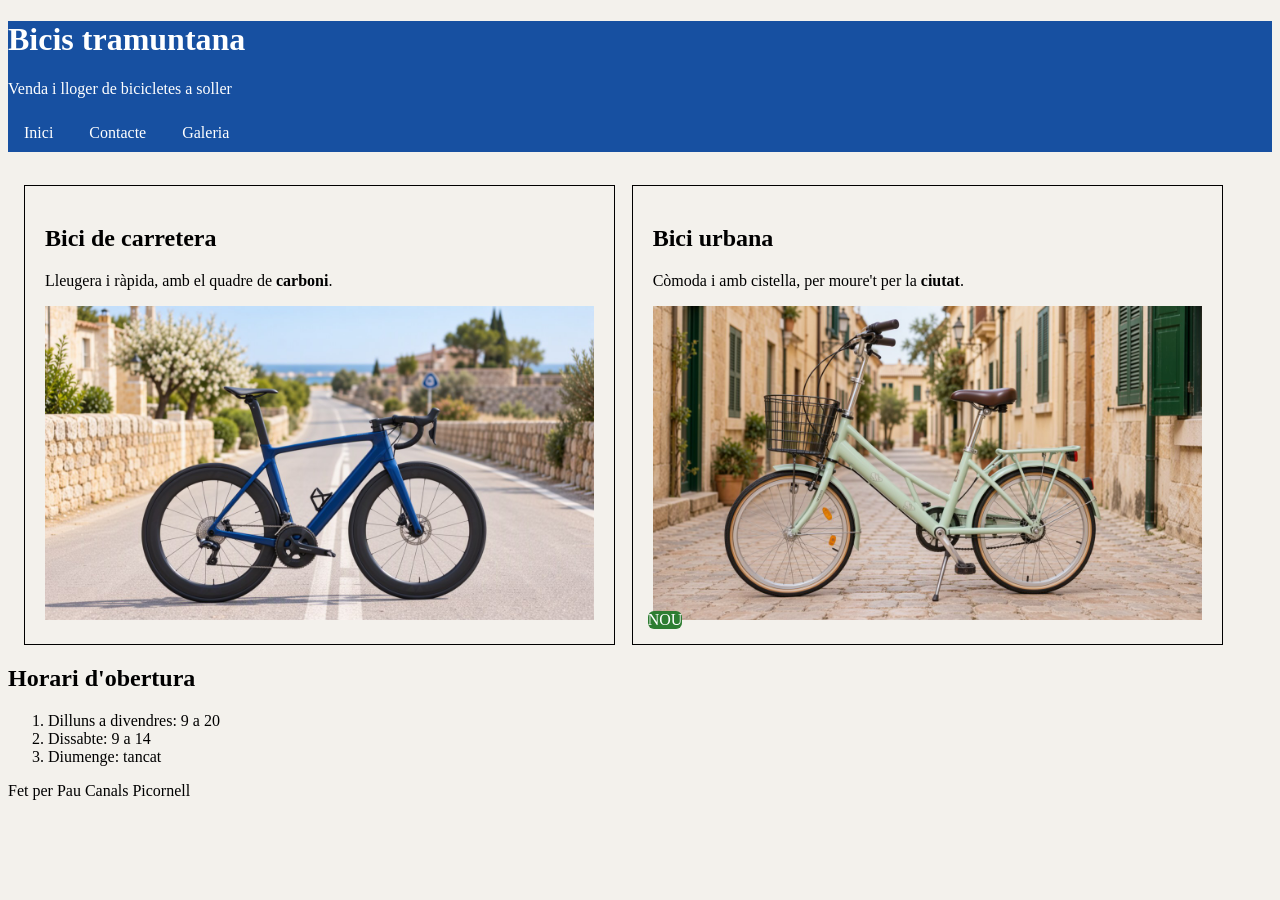
<file: index.html>
<!DOCTYPE html>
<html lang="ca">
<head>
    <meta charset="UTF-8">
    <meta name="viewport" content="width=device-width, initial-scale=1.0">
    <link rel="stylesheet" href="css/estils.css">
    <title>Bicis de tramuntana</title>
</head>
<body>
    <header>
        <h1>Bicis tramuntana</h1>
        <p class="eslogan">Venda i lloger de bicicletes a soller</p>
        <nav>
            <ul>
                <li><a href="index.html">Inici</a></li>
                <li><a href="contacte.html">Contacte</a></li>
                <li><a href="galeria.html">Galeria</a></li>
            </ul>
        </nav>
    </header>
    <main>
        <article>
            <h2>Bici de carretera</h2>
            <p>Lleugera i ràpida, amb el quadre de <strong>carboni</strong>.</p>
            <img src="img/carretera.jpg" alt="Bicicleta de carretera blava">
        </article>
        <article>
            <h2>Bici urbana</h2>
            <p>Còmoda i amb cistella, per moure't per la <strong>ciutat</strong>.</p>
            <img src="img/urbana.jpg" alt="Bicicleta urbana verda en un carrer empedrat">
            <span class="nou">Nou</span>
        </article>
    </main>
    <footer>
        <h2>Horari d'obertura</h2>
        <ol>
            <li>Dilluns a divendres: 9 a 20</li>
            <li>Dissabte: 9 a 14</li>
            <li>Diumenge: tancat</li>
        </ol>
        <p>Fet per Pau Canals Picornell</p>
    </footer>
</body>
</html>
</file>
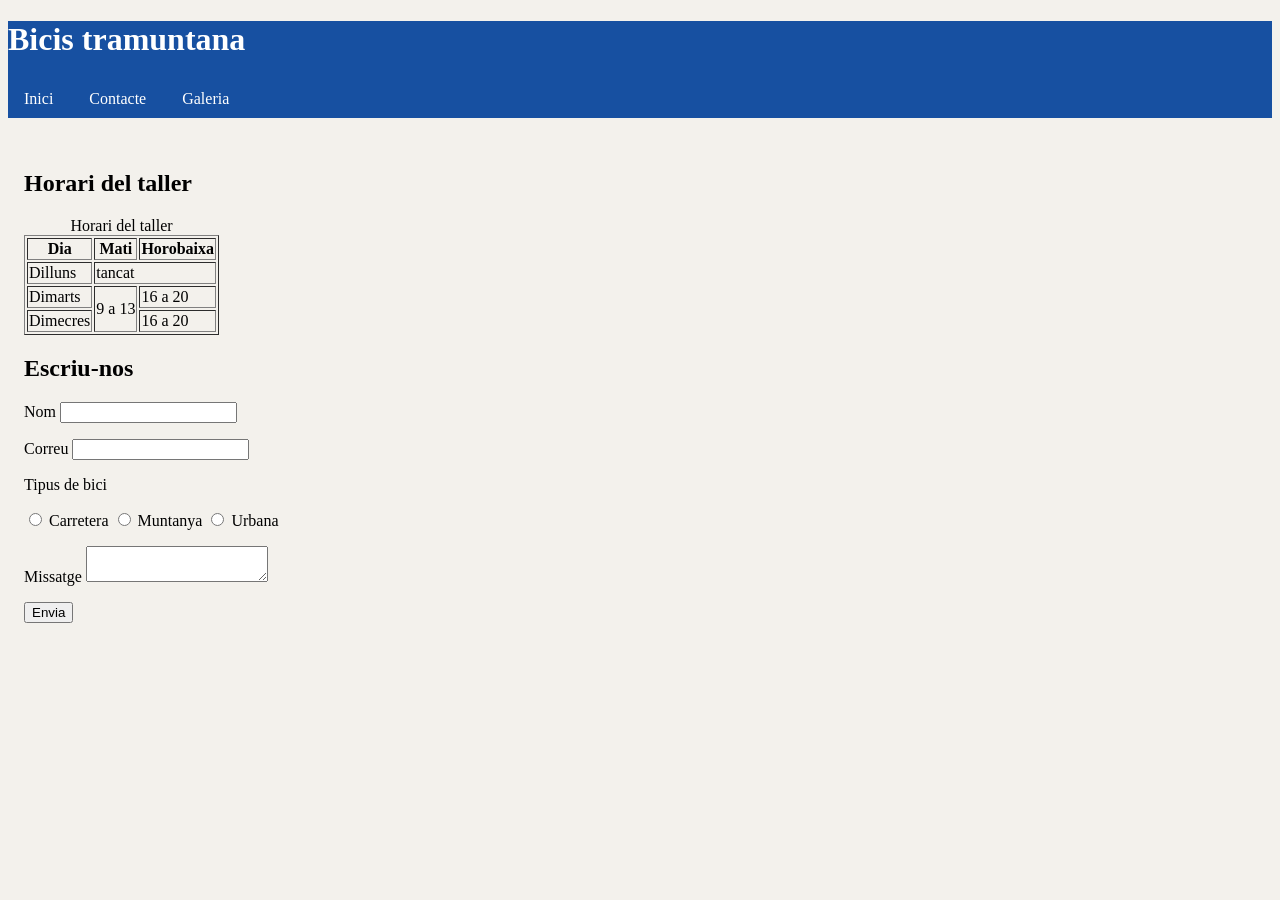
<file: contacte.html>
<!DOCTYPE html>
<html lang="ca">
<head>
    <meta charset="UTF-8">
    <meta name="viewport" content="width=device-width, initial-scale=1.0">
    <link rel="stylesheet" href="css/estils.css">
    <title>Contacte Bicis de tramuntana</title>
</head>
<body>
    <header>
        <h1>Bicis tramuntana</h1>
        <nav>
            <ul>
                <li><a href="index.html">Inici</a></li>
                <li><a href="contacte.html">Contacte</a></li>
                <li><a href="galeria.html">Galeria</a></li>
            </ul>
        </nav>
    </header>
    <main>
        <h2>Horari del taller</h2>
        <table border="1">
            <caption>Horari del taller</caption>
            <tr>
                <th>Dia</th>
                <th>Mati</th>
                <th>Horobaixa</th>
            </tr>
            <tr>
                <td>Dilluns</td>
                <td colspan="2">tancat</td>
            </tr>
            <tr>
                <td>Dimarts</td>
                <td rowspan="2">9 a 13</td>
                <td>16 a 20</td>
            </tr>
            <tr>
                <td>Dimecres</td>
                <td>16 a 20</td>
            </tr>
        </table>
        <h2>Escriu-nos</h2>
        <form action="contacte.php" method="post">
            <p>
                <label for="nom">Nom</label>
                <input type="text" id="nom" name="nom" required>
            </p>
            <p>
                <label for="correu">Correu</label>
                <input type="email" name="correu" id="correu" required>
            </p>
            <p>Tipus de bici</p>
            <p>
                <input type="radio" name="bici" id="carretera" value="carretera">
                <label for="carretera">Carretera</label>
                <input type="radio" name="bici" id="muntanya" value="muntanya">
                <label for="muntanya">Muntanya</label>
                <input type="radio" name="bici" id="urbana" value="urbana">
                <label for="urbana">Urbana</label>
            </p>
            <p>
                <label for="missatge">Missatge</label>
                <textarea name="missatge" id="missatge"></textarea>
            </p>
            <button type="submit">Envia</button>
        </form>
    </main>
</body>
</html>
</file>
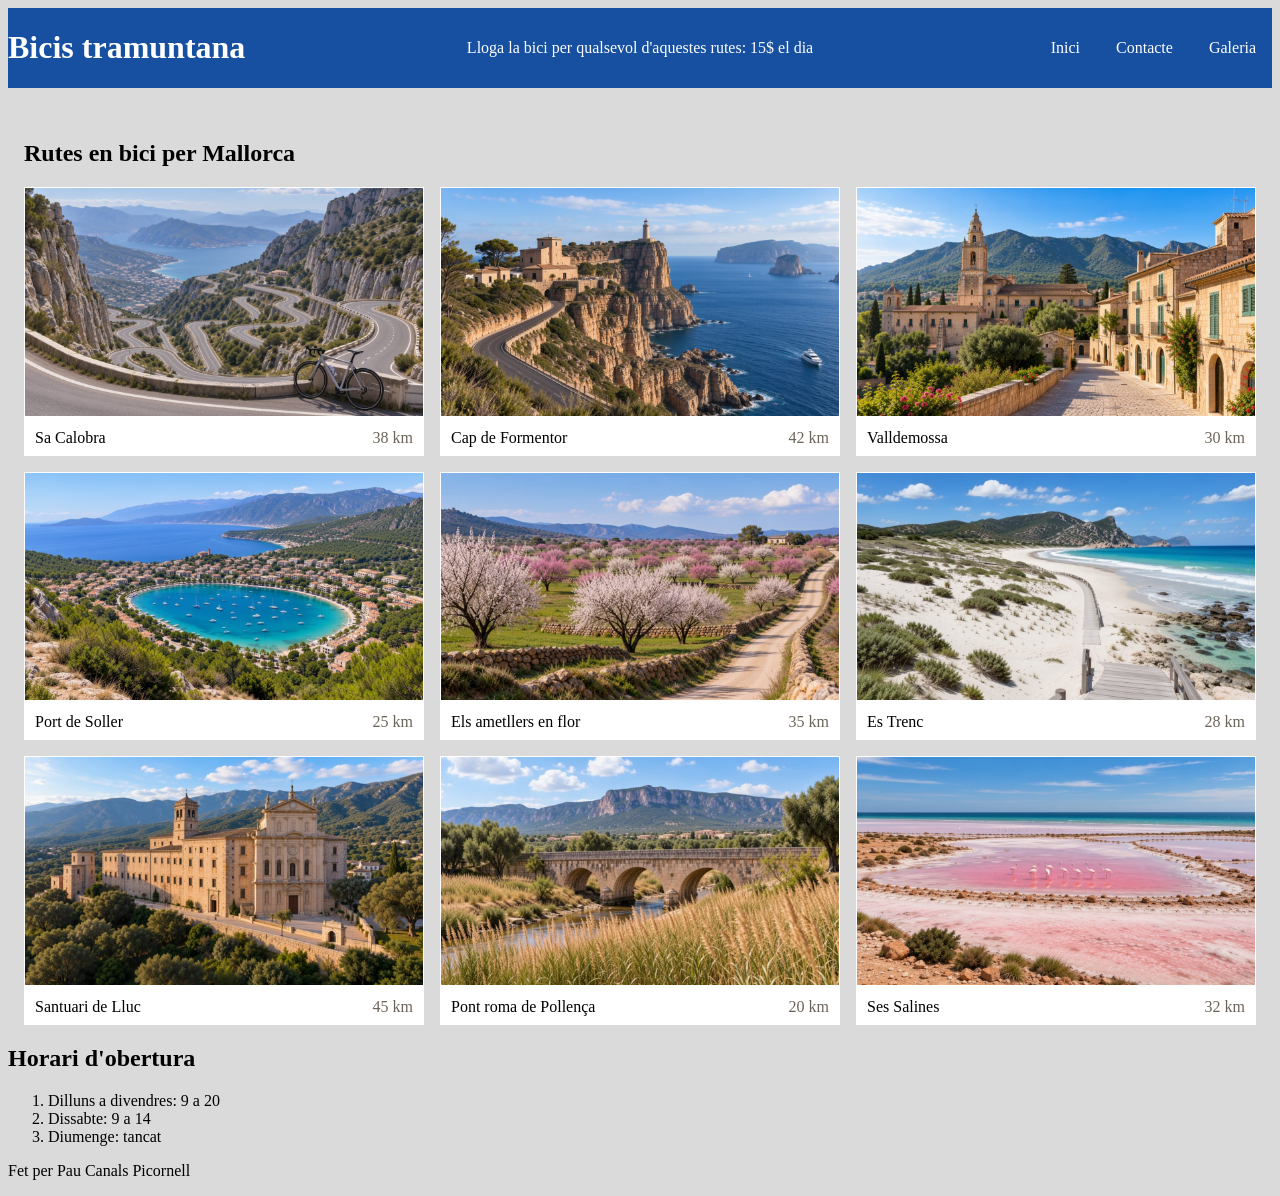
<file: galeria-flex.html>
<!DOCTYPE html>
<html lang="ca">
<head>
    <meta charset="UTF-8">
    <meta name="viewport" content="width=device-width, initial-scale=1.0">
    <link rel="stylesheet" href="css/estils.css">
    <link rel="stylesheet" href="css/galeria-flex.css">
    <title>Galeria(flexbox)</title>
</head>
<body>
    <header>
        <h1>Bicis tramuntana</h1>
        <p class="banner">Lloga la bici per qualsevol d'aquestes rutes: 15$ el dia</p>
        <nav>
            <ul>
                <li><a href="index.html">Inici</a></li>
                <li><a href="contacte.html">Contacte</a></li>
                <li><a href="galeria.html">Galeria</a></li>
            </ul>
        </nav>
    </header>
    <main>
        <h2>Rutes en bici per Mallorca</h2>
        <div class="galeria">
            <figure>
                <img src="galeria/sa_calobra.jpg" alt="Carretera de revolts entre penya-segats de la Serra de tramuntana">
                <figcaption>Sa Calobra <span class="km">38 km</span></figcaption>
            </figure>
            <figure>
                <img src="galeria/formentor.jpg" alt="Cap de Formentor">
                <figcaption>Cap de Formentor <span class="km">42 km</span></figcaption>
            </figure>
            <figure>
                <img src="galeria/valldemossa.jpg" alt="valldemossa">
                <figcaption>Valldemossa <span class="km">30 km</span></figcaption>
            </figure>
            <figure>
                <img src="galeria/port_soller.jpg" alt="">
                <figcaption>Port de Soller <span class="km">25 km</span></figcaption>
            </figure>
            <figure>
                <img src="galeria/ametllers.jpg" alt="ametllers">
                <figcaption>Els ametllers en flor <span class="km">35 km</span></figcaption>
            </figure>
            <figure>
                <img src="galeria/es_trenc.jpg" alt="Es trenc">
                <figcaption>Es Trenc <span class="km">28 km</span></figcaption>
            </figure>
            <figure>
                <img src="galeria/lluc.jpg" alt="Lluc">
                <figcaption>Santuari de Lluc <span class="km">45 km</span></figcaption>
            </figure>
            <figure>
                <img src="galeria/pollenca.jpg" alt="Pont roma de Pollença">
                <figcaption>Pont roma de Pollença <span class="km">20 km</span></figcaption>
            </figure>
            <figure>
                <img src="galeria/salines.jpg" alt="Ses Salines">
                <figcaption>Ses Salines <span class="km">32 km</span></figcaption>
            </figure>
        </div>
    </main>
    <footer>
        <h2>Horari d'obertura</h2>
        <ol>
            <li>Dilluns a divendres: 9 a 20</li>
            <li>Dissabte: 9 a 14</li>
            <li>Diumenge: tancat</li>
        </ol>
        <p>Fet per Pau Canals Picornell</p>
    </footer>
</body>
</html>
</file>
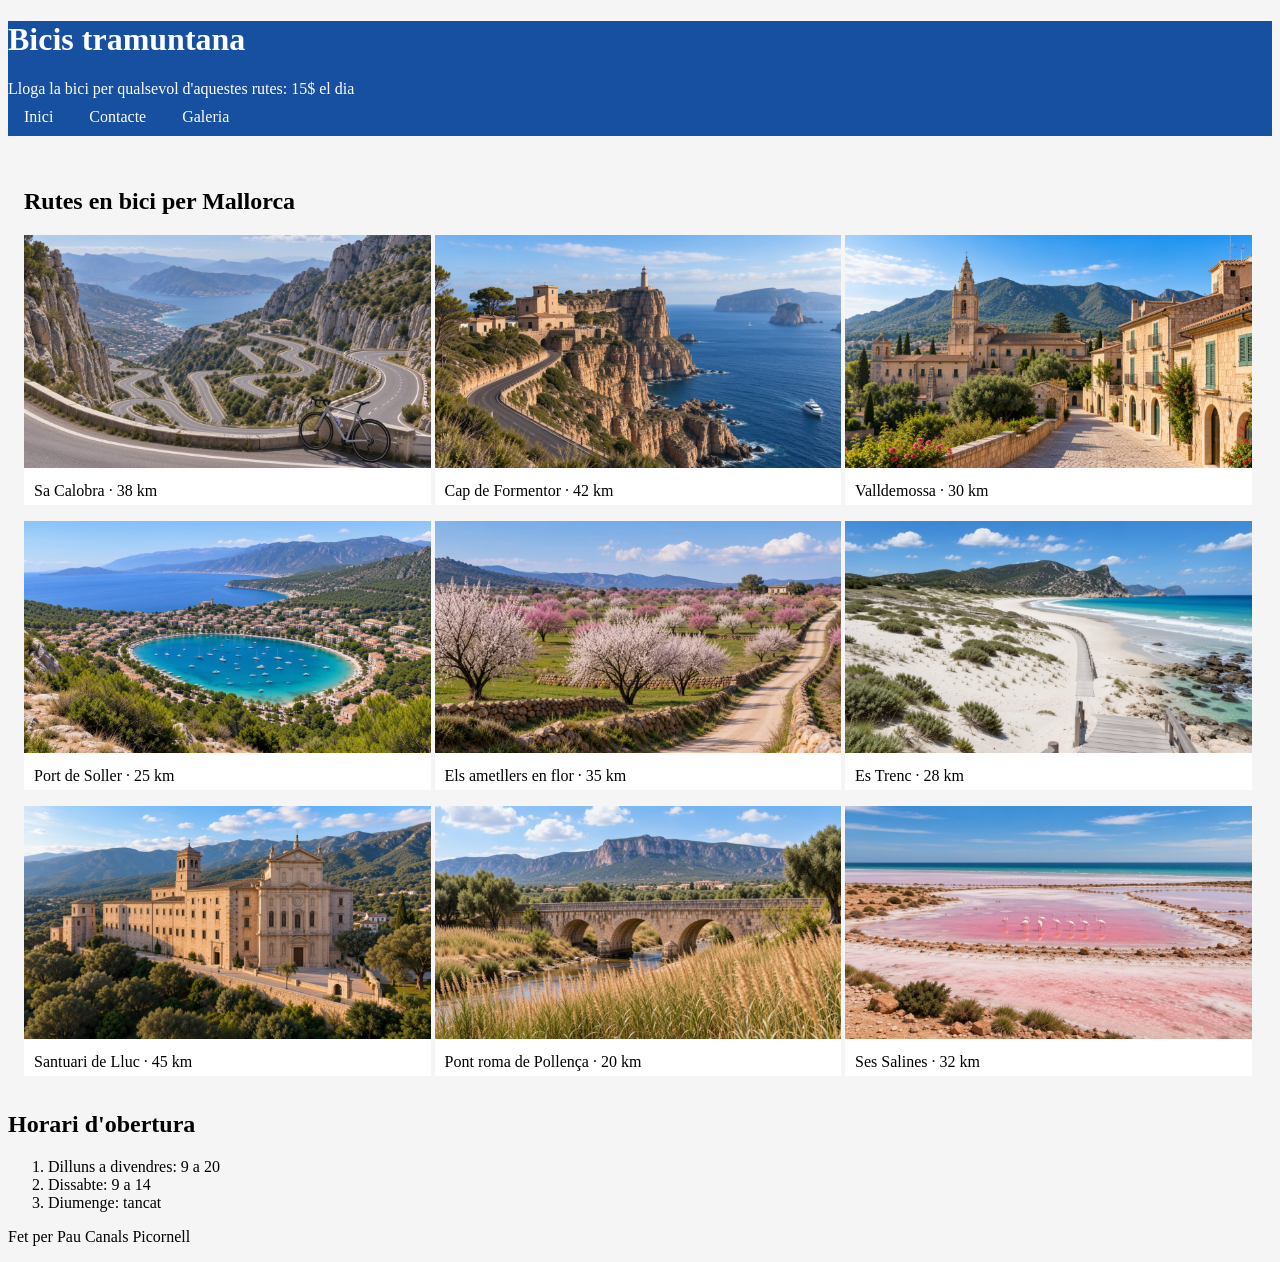
<file: galeria.html>
<!DOCTYPE html>
<html lang="ca">
<head>
    <meta charset="UTF-8">
    <meta name="viewport" content="width=device-width, initial-scale=1.0">
    <link rel="stylesheet" href="css/estils.css">
    <link rel="stylesheet" href="css/galeria.css">
    <title>Galeria</title>
</head>
<body>
    <header>
        <h1>Bicis tramuntana</h1>
        <p class="banner">Lloga la bici per qualsevol d'aquestes rutes: 15$ el dia</p>
        <nav>
            <ul>
                <li><a href="index.html">Inici</a></li>
                <li><a href="contacte.html">Contacte</a></li>
                <li><a href="galeria.html">Galeria</a></li>
            </ul>
        </nav>
    </header>
    <main>
        <h2>Rutes en bici per Mallorca</h2>
        <div class="galeria">
            <figure>
                <img src="galeria/sa_calobra.jpg" alt="Carretera de revolts entre penya-segats de la Serra de tramuntana">
                <figcaption>Sa Calobra <span class="km">· 38 km</span></figcaption>
            </figure>
            <figure>
                <img src="galeria/formentor.jpg" alt="Cap de Formentor">
                <figcaption>Cap de Formentor <span class="km">· 42 km</span></figcaption>
            </figure>
            <figure>
                <img src="galeria/valldemossa.jpg" alt="valldemossa">
                <figcaption>Valldemossa <span class="km">· 30 km</span></figcaption>
            </figure>
            <figure>
                <img src="galeria/port_soller.jpg" alt="">
                <figcaption>Port de Soller <span class="km">· 25 km</span></figcaption>
            </figure>
            <figure>
                <img src="galeria/ametllers.jpg" alt="ametllers">
                <figcaption>Els ametllers en flor <span class="km">· 35 km</span></figcaption>
            </figure>
            <figure>
                <img src="galeria/es_trenc.jpg" alt="Es trenc">
                <figcaption>Es Trenc <span class="km">· 28 km</span></figcaption>
            </figure>
            <figure>
                <img src="galeria/lluc.jpg" alt="Lluc">
                <figcaption>Santuari de Lluc <span class="km">· 45 km</span></figcaption>
            </figure>
            <figure>
                <img src="galeria/pollenca.jpg" alt="Pont roma de Pollença">
                <figcaption>Pont roma de Pollença <span class="km">· 20 km</span></figcaption>
            </figure>
            <figure>
                <img src="galeria/salines.jpg" alt="Ses Salines">
                <figcaption>Ses Salines <span class="km">· 32 km</span></figcaption>
            </figure>
        </div>
    </main>
    <footer>
        <h2>Horari d'obertura</h2>
        <ol>
            <li>Dilluns a divendres: 9 a 20</li>
            <li>Dissabte: 9 a 14</li>
            <li>Diumenge: tancat</li>
        </ol>
        <p>Fet per Pau Canals Picornell</p>
    </footer>
</body>
</html>
</file>
<file: css/estils.css>
html {
    box-sizing: border-box;
    font-size: 62.5%;
}


*, *::before, *::after {
    box-sizing: inherit;
}

:root {
    --principal: #1750a1;
    --fons: #f3f1ec;
}

body {
    font-size: 1.6rem;
    background-color: var(--fons);
}

header{
    background-color: var(--principal);
    color: white;
}

h2 {
    font-size: 2.4rem;
}

nav a {
    color: white;
    text-decoration: none;
}

article {
    width: 400px;
    padding: 20px ;
    border: 1px solid black ;
    margin-bottom: 20px;
    position: relative;
    margin: 0 auto;
}

article img {
    width: 100%;
}

.nou {
    position: absolute;
    bottom: 15px;
    left: 15px;
    padding: 4 px 10px;
    background-color: #2e7d32;
    color: white;
    text-transform: uppercase;
    border-radius: 6px;
}

nav ul {
    list-style: none; /* fora els pics */
    margin: 0;
    padding: 0; /* fora el sagnat de la llista */
}

nav a {
    display: block; /* l'enllaç passa a ser una caixa */
    padding: 10px 16px;
}
@media (min-width: 768px) {
   h1 {
        font-size: 3.2rem ;
    }
}

main{
    padding: 20px 16px 0;
    margin-top: 1%;
}

.eslogan {
    display: none;
}

@media (min-width: 768px) {
    .eslogan{
        display: block;
    }

    nav li {
        display: inline-block;
    }

    article {
        display: inline-block;
        width: 48%;
        margin-right: 1%;
        vertical-align: top;
    }
}
</file>
<file: css/galeria-flex.css>
body {
    background-color: rgb(218, 218, 218);
}

figure {
    background-color: white;
    border: 0.5px   black;
    margin: 0 ;
    width: 100%;
    padding: 1px;
}

figure img {
    display: block;
    width: 100%;
}


figcaption {
    display: flex;
    justify-content: space-between;
    padding: 8px 10px;
}

.km {
    color: #6b6459 ;
    display: none;
}

.banner{
    display: none ;
    margin: 0;
}

img {
    width: 100%;
    padding-bottom: 5px;
}

div.galeria{
    display: flex;
}

.galeria {
    display: flex;
    flex-wrap: wrap;
    gap: 16px ;
}

@media (min-width: 576px) {
    figure{
        width: calc((100% - 16px) / 2);
    }
}

@media (min-width: 768px) {
    .km {
        display: inline;
    }

    .banner {
        display: block;
    }

    header{
        display: flex;
        justify-content: space-between;
        align-items: center;
    }
}

@media (min-width: 992px) {
    figure {
        width: calc((100% - 32px) / 3);
    }
}
</file>
<file: css/galeria.css>
body {
    background-color: whitesmoke;
}

figure {
    background-color: white;
    border: 0.5px   black;
    margin: 0 0 16px;
}

figcaption {
    margin: 5px 10px;
}

.banner{
    display: none ;
}

.km {
    display: none;
}

img {
    width: 100%;
    padding-bottom: 5px;
}

@media (min-width: 768px) {
   h1 {
        font-size: 3.2rem ;
    }

    .banner {
        display: inline;
    }

    .km {
        display: inline;
    }

    figure{
        width: 33%;
    }
}

@media (min-width:576px) {
    figure {
        display: inline-block;
        width: 48%;
        vertical-align: top;
    }

}

@media (min-width:992px) {
    figure {
        display: inline-block;
        width: 33%;
        vertical-align: top;
    }
}
</file>
